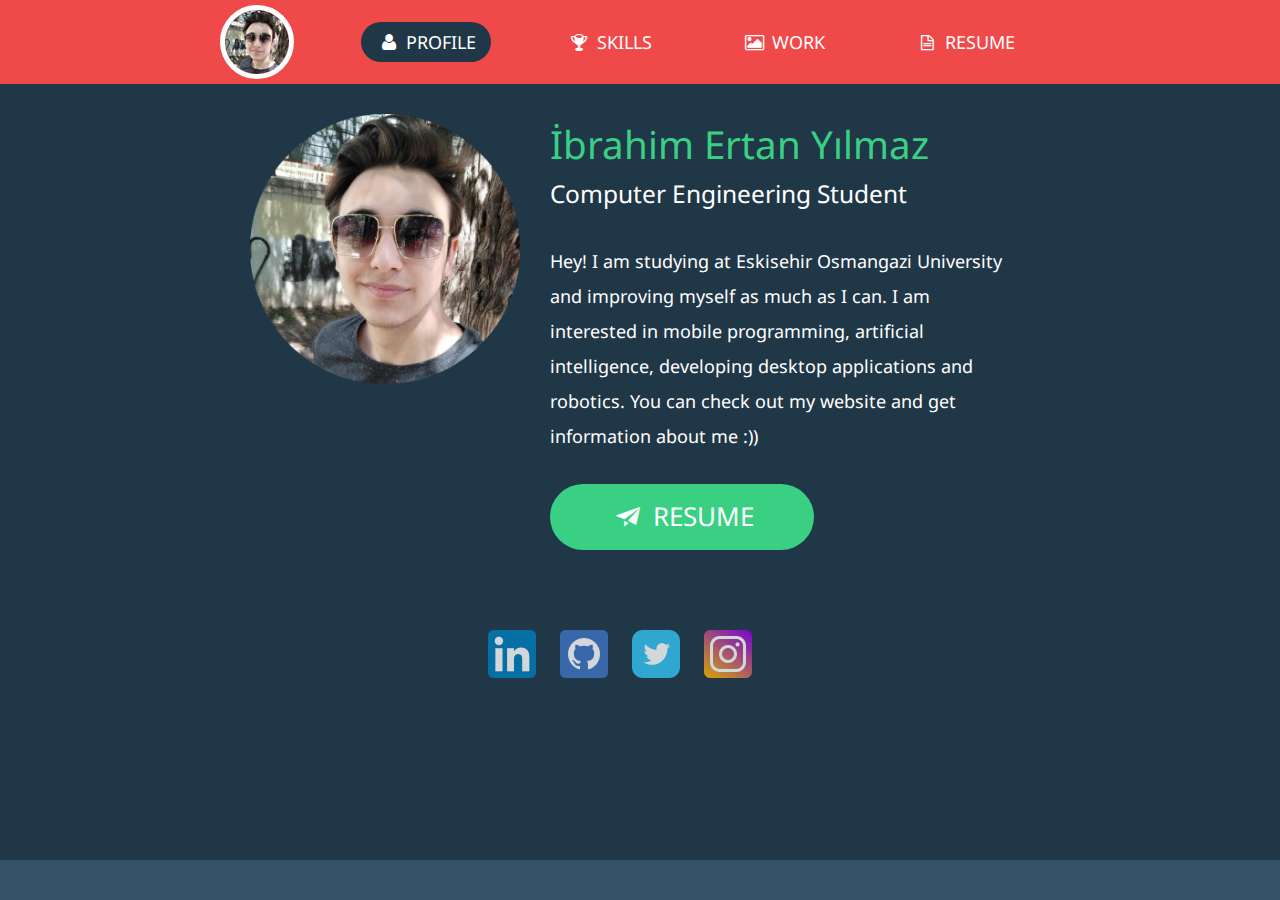
<file: portfolio/index.html>
<!DOCTYPE html>
<html lang="en">
<head>
<title>Mini Portfolio</title>
<meta charset="utf-8">
<meta name="viewport" content="width=device-width, initial-scale=1.0">
<link href="css/bootstrap.css" rel="stylesheet">
<link href="css/style.css" rel="stylesheet">
<link href="font/css/fontello.css" rel="stylesheet">
<link href='https://fonts.googleapis.com/css?family=Droid+Sans:400,700' rel='stylesheet' type='text/css'>
</head>
<body>
<div class="navbar">
  <div class="navbar-inner">
    <div class="container"> <a class="btn btn-navbar" data-toggle="collapse" data-target=".nav-collapse"> <span class="icon-bar"></span> <span class="icon-bar"></span> <span class="icon-bar"></span> </a> <a class="brand" href="index.html"><img src="img/user.jpg" alt=""></a>
      <ul class="nav nav-collapse pull-right">
        <li><a href="index.html" class="active"><i class="icon-user"></i> Profile</a></li>
        <li><a href="skills.html"><i class="icon-trophy"></i> Skills</a></li>
        <li><a href="work.html"><i class="icon-picture"></i> Work</a></li>
        <li><a href="resume.html"><i class="icon-doc-text"></i> Resume</a></li>
      </ul>
      <div class="nav-collapse collapse"></div>
    </div>
  </div>
</div>
<div class="container profile">
  <div class="span3"> <img src="img/mini.png" alt=""> </div>
  <div class="span5">
    <h1>İbrahim Ertan Yılmaz</h1>
    <h3> Computer Engineering Student </h3>
    <p> Hey! I am studying at Eskisehir Osmangazi University and improving myself as much as I can. I am interested in mobile programming, artificial intelligence, developing desktop applications and robotics. You can check out my website and get information about me :))</p>
    <a href="img/cv_last.pdf" target="_blank" class="hire-me"><i class="icon-paper-plane"></i> Resume </a> </div>
</div>
<div class="row social">
  <ul class="social-icons">
  	<li><a href="https://www.linkedin.com/in/ibrahimertanylmz" target="_blank"><img src="img/pin.png" alt=""></a></li>
  	<li><a href="https://github.com/ibrahimertanylmz" target="_blank"><img src="img/dr.png" alt=""></a></li>
    <li><a href="https://twitter.com/sherlogicall" target="_blank"><img src="img/tw.png" alt=""></a></li>
    <!--<li><a href="#"><img src="img/go.png" alt=""></a></li> -->
    <li><a href="https://www.instagram.com/ibrahimertanylmz" target="_blank"><img src="img/st.png" alt=""></a></li>
  </ul>
</div>
<div class="footer" href="css/bootstrap-responsive.css" rel="stylesheet" type="text/css">
  <div class="container">
    <p class="pull-right"><a role="button" data-toggle="modal"></p>
  </div>
</div>
<div id="myModal" class="modal hide fade" tabindex="-1" role="dialog" aria-labelledby="myModalLabel" aria-hidden="true">
  <div class="modal-header">
    <button type="button" class="close" data-dismiss="modal" aria-hidden="true">×</button>
    <h3 id="myModalLabel"><i class="icon-mail"></i> Contact Me</h3>
  </div>
</div>
<script src="js/jquery-1.10.1.min.js"></script>
<script src="js/bootstrap.min.js"></script>
<script>
$('#myModal').modal('hidden')
</script>
</body>
</html>
</file>
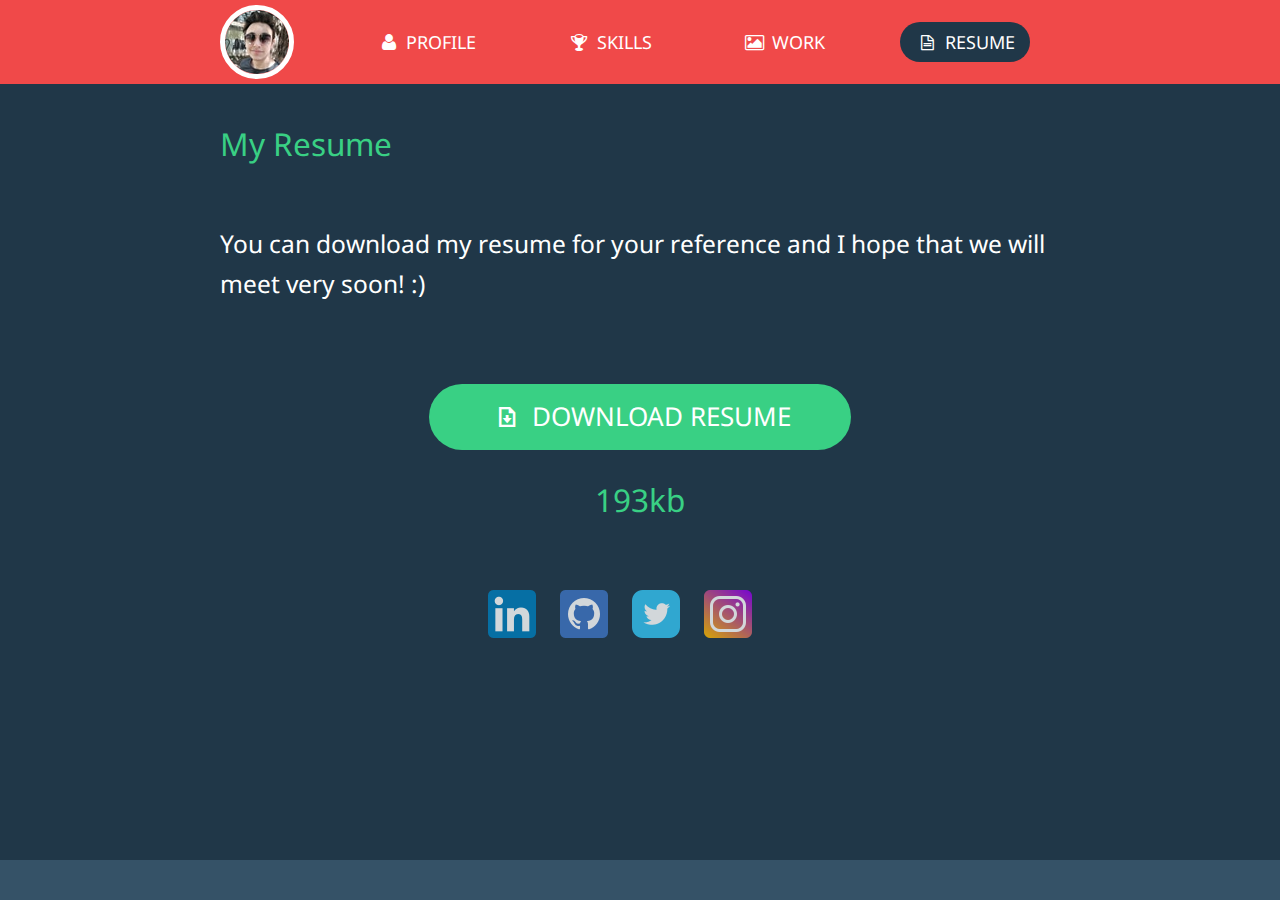
<file: portfolio/resume.html>
<!DOCTYPE html>
<html lang="en">
<head>
<title>Mini Portfolio | Resume</title>
<meta charset="utf-8">
<meta name="viewport" content="width=device-width, initial-scale=1.0">
<link href="css/bootstrap.css" rel="stylesheet">
<link href="css/style.css" rel="stylesheet">
<link href="font/css/fontello.css" rel="stylesheet">
<link href='https://fonts.googleapis.com/css?family=Droid+Sans:400,700' rel='stylesheet' type='text/css'>
</head>
<body>
<div class="navbar">
  <div class="navbar-inner">
    <div class="container"> <a class="btn btn-navbar" data-toggle="collapse" data-target=".nav-collapse"> <span class="icon-bar"></span> <span class="icon-bar"></span> <span class="icon-bar"></span> </a> <a class="brand" href="index.html"><img src="img/user.jpg" alt=""></a>
      <ul class="nav nav-collapse pull-right">
        <li><a href="index.html"><i class="icon-user"></i> Profile</a></li>
        <li><a href="skills.html"><i class="icon-trophy"></i> Skills</a></li>
        <li><a href="work.html"><i class="icon-picture"></i> Work</a></li>
        <li><a href="resume.html" class="active"><i class="icon-doc-text"></i> Resume</a></li>
      </ul>
      <div class="nav-collapse collapse"></div>
    </div>
  </div>
</div>
<div class="container resume">
  <h2>My Resume</h2>
  <h3>You can download my resume for your reference and I hope that we will meet very soon! :)</h3>
  <div class="btn-center"> <a href="img/cv_last.pdf" class="hire-me" target="_blank"><i class="icon-download"></i> Download Resume</a>
    <h2>193kb</h2>
  </div>
</div>
<div class="row social">
  <ul class="social-icons">
    <li><a href="https://www.linkedin.com/in/ibrahimertanylmz" target="_blank"><img src="img/pin.png" alt=""></a></li>
    <li><a href="https://github.com/ibrahimertanylmz" target="_blank"><img src="img/dr.png" alt=""></a></li>
    <li><a href="https://twitter.com/sherlogicall" target="_blank"><img src="img/tw.png" alt=""></a></li>
    <!--<li><a href="#"><img src="img/go.png" alt=""></a></li> -->
    <li><a href="https://www.instagram.com/ibrahimertanylmz" target="_blank"><img src="img/st.png" alt=""></a></li>
  </ul>
</div>
<div class="footer">
  <div class="container">
    <p class="pull-right"><a href="#myModal" role="button" data-toggle="modal"></a></p>
  </div>
</div>
<script src="js/jquery-1.10.1.min.js"></script>
<script src="js/bootstrap.min.js"></script>
<script>
$('#myModal').modal('hidden')
</script>
</body>
</html>
</file>
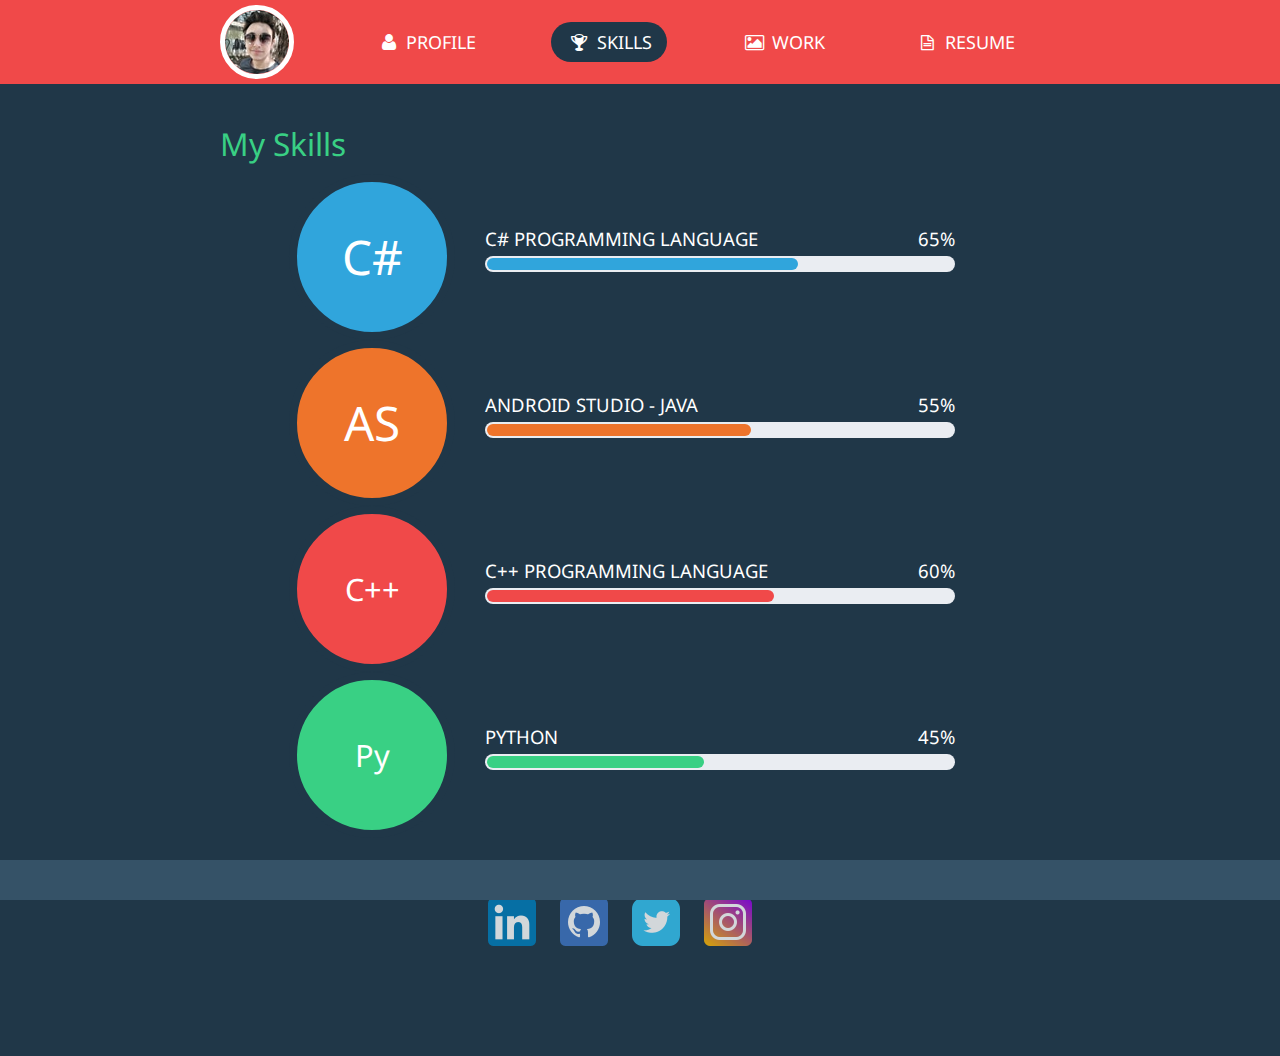
<file: portfolio/skills.html>
<!DOCTYPE html>
<html lang="en">
<head>
<title>Mini Portfolio | Skills</title>
<meta charset="utf-8">
<meta name="viewport" content="width=device-width, initial-scale=1.0">
<link href="css/bootstrap.css" rel="stylesheet">
<link href="css/style.css" rel="stylesheet">
<link href="font/css/fontello.css" rel="stylesheet">
<link href='https://fonts.googleapis.com/css?family=Droid+Sans:400,700' rel='stylesheet' type='text/css'>
</head>
<body>
<div class="navbar">
  <div class="navbar-inner">
    <div class="container"> <a class="btn btn-navbar" data-toggle="collapse" data-target=".nav-collapse"> <span class="icon-bar"></span> <span class="icon-bar"></span> <span class="icon-bar"></span> </a> <a class="brand" href="index.html"><img src="img/user.jpg" alt=""></a>
      <ul class="nav nav-collapse pull-right">
        <li><a href="index.html"><i class="icon-user"></i> Profile</a></li>
        <li><a href="skills.html" class="active"><i class="icon-trophy"></i> Skills</a></li>
        <li><a href="work.html"><i class="icon-picture"></i> Work</a></li>
        <li><a href="resume.html"><i class="icon-doc-text"></i> Resume</a></li>
      </ul>
      <div class="nav-collapse collapse"></div>
    </div>
  </div>
</div>
<div class="container skills">
  <h2>My Skills</h2>
  <div class="row">
    <div class="span3">
      <div class="ps">
        <h3>C#</h3>
      </div>
    </div>
    <div class="span5">
      <h3>C# Programming Language <span>65%</span></h3>
      <div class="expand-bg"> <span class="expand ps2"> &nbsp; </span> </div>
    </div>
  </div>
  <div class="row">
    <div class="span3">
      <div class="ai">
        <h3>AS</h3>
      </div>
    </div>
    <div class="span5">
      <h3>Android Studio - JAVA<span>55%</span></h3>
      <div class="expand-bg"> <span class="expand ai2"> &nbsp; </span> </div>
    </div>
  </div>
  <div class="row">
    <div class="span3">
      <div class="html">
        <h3>C++</h3>
      </div>
    </div>
    <div class="span5">
      <h3>C++ Programming Language <span>60%</span></h3>
      <div class="expand-bg"> <span class="expand html2"> &nbsp; </span> </div>
    </div>
  </div>
  <div class="row">
    <div class="span3">
      <div class="css">
        <h3>Py</h3>
      </div>
    </div>
    <div class="span5">
      <h3>Python <span>45%</span></h3>
      <div class="expand-bg"> <span class="expand css2"> &nbsp; </span> </div>
    </div>
  </div>
</div>
<div class="row social">
  <ul class="social-icons">
    <li><a href="https://www.linkedin.com/in/ibrahimertanylmz" target="_blank"><img src="img/pin.png" alt=""></a></li>
    <li><a href="https://github.com/ibrahimertanylmz" target="_blank"><img src="img/dr.png" alt=""></a></li>
    <li><a href="https://twitter.com/sherlogicall" target="_blank"><img src="img/tw.png" alt=""></a></li>
    <!--<li><a href="#"><img src="img/go.png" alt=""></a></li> -->
    <li><a href="https://www.instagram.com/ibrahimertanylmz" target="_blank"><img src="img/st.png" alt=""></a></li>
  </ul>
</div>
<div class="footer">
  <div class="container">
    <p class="pull-right"><a role="button" data-toggle="modal"></a></p>
  </div>
</div>
<div id="myModal" class="modal hide fade" tabindex="-1" role="dialog" aria-labelledby="myModalLabel" aria-hidden="true">
  <div class="modal-header">
    <button type="button" class="close" data-dismiss="modal" aria-hidden="true">×</button>
    <h3 id="myModalLabel"><i class="icon-mail"></i> Contact Me</h3>
  </div>
</div>
<script src="js/jquery-1.10.1.min.js"></script>
<script src="js/bootstrap.min.js"></script>
<script>
$('#myModal').modal('hidden')
</script>
</body>
</html>
</file>
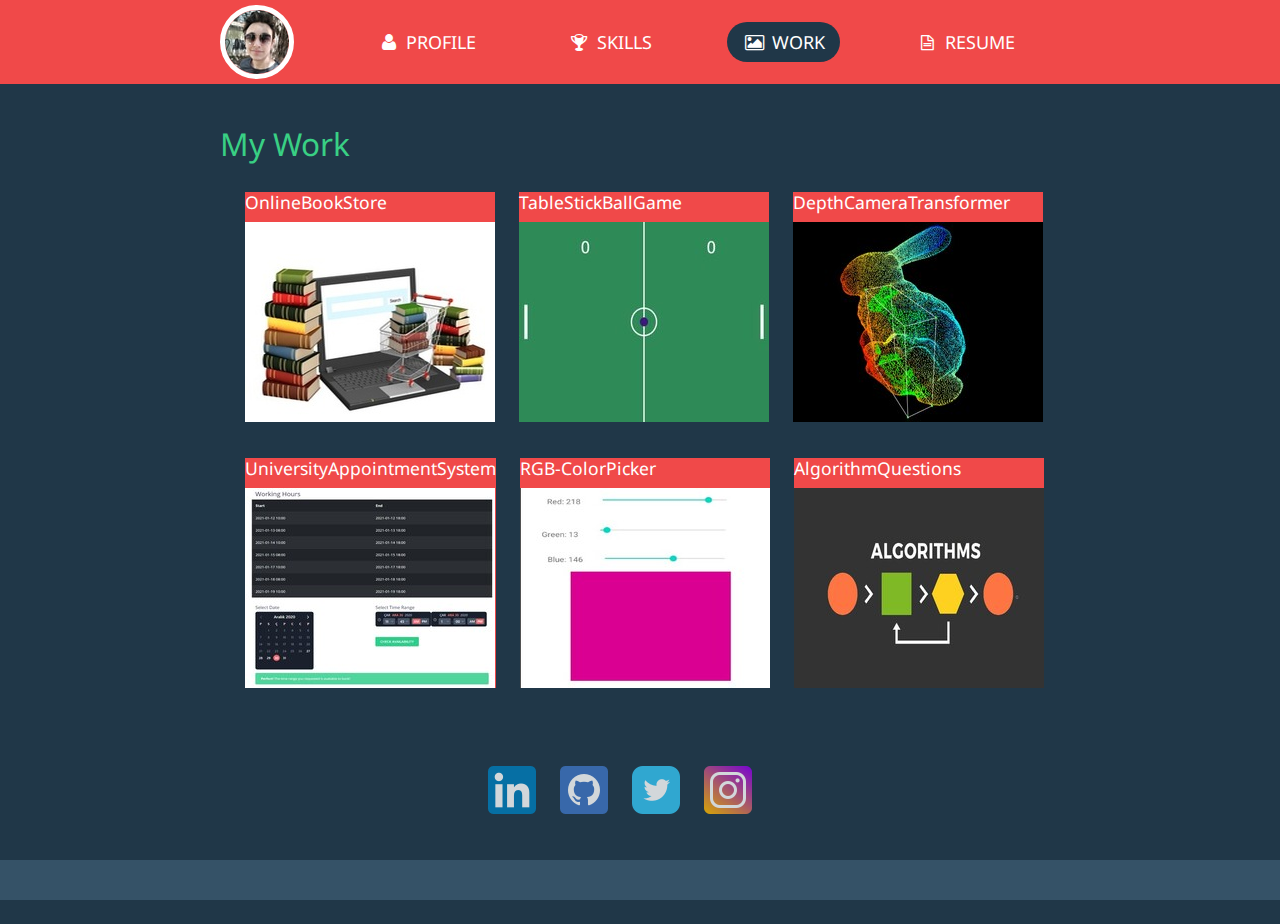
<file: portfolio/work.html>
<!DOCTYPE html>
<html lang="en">
<head>
<title>Mini Portfolio | Work</title>
<meta charset="utf-8">
<meta name="viewport" content="width=device-width, initial-scale=1.0">
<link href="css/bootstrap.css" rel="stylesheet">
<link href="css/style.css" rel="stylesheet">
<link href="font/css/fontello.css" rel="stylesheet">
<link href='https://fonts.googleapis.com/css?family=Droid+Sans:400,700' rel='stylesheet' type='text/css'>
<link rel="stylesheet" type="text/css" href="css/jquery.fancybox.css" media="screen">
</head>
<body>
<div class="navbar">
  <div class="navbar-inner">
    <div class="container"> <a class="btn btn-navbar" data-toggle="collapse" data-target=".nav-collapse"> <span class="icon-bar"></span> <span class="icon-bar"></span> <span class="icon-bar"></span> </a> <a class="brand" href="index.html"><img src="img/user.jpg" alt=""></a>
      <ul class="nav nav-collapse pull-right">
        <li><a href="index.html"><i class="icon-user"></i> Profile</a></li>
        <li><a href="skills.html"><i class="icon-trophy"></i> Skills</a></li>
        <li><a href="work.html" class="active"><i class="icon-picture"></i> Work</a></li>
        <li><a href="resume.html"><i class="icon-doc-text"></i> Resume</a></li>
      </ul>
      <div class="nav-collapse collapse"></div>
    </div>
  </div>
</div>
<div class="container work">
  <h2>My Work</h2>
  <ul class="work-images">
    <li>
      <div><h4>OnlineBookStore</h4><a class="fancybox-thumb" rel="fancybox-thumb" href="https://github.com/ibrahimertanylmz/onlinebookstore" target="_blank"><img src="img/1-thumb.jpg" alt=""></a></div>
    </li>
    <li>
      <div><h4>TableStickBallGame</h4><a class="fancybox-thumb" rel="fancybox-thumb" href="https://github.com/ibrahimertanylmz/TableStickBallGame" target="_blank" ><img src="img/2-thumb.jpg" alt=""></a></div>
    </li>
    <li>
      <div><h4>DepthCameraTransformer</h4><a class="fancybox-thumb" rel="fancybox-thumb" href="https://github.com/mrfade/oop-project" target="_blank"><img src="img/3-thumb.jpg" alt=""></a></div>
    </li>
  </ul>
  <ul class="work-images">
    <li>
      <div><h4>UniversityAppointmentSystem</h4><a class="fancybox-thumb" rel="fancybox-thumb" href="https://github.com/mrfade/uas-backend" target="_blank"><img src="img/4-thumb.jpg" alt=""></a></div>
    </li>
    <li>
      <div><h4>RGB-ColorPicker</h4><a class="fancybox-thumb" rel="fancybox-thumb" href="https://github.com/ibrahimertanylmz/RgbColorPicker" target="_blank"><img src="img/5-thumb.jpg" alt=""></a></div>
    </li>
    <li>
      <div><h4>AlgorithmQuestions</h4><a class="fancybox-thumb" rel="fancybox-thumb" href="https://github.com/ibrahimertanylmz/AlgorithmQuestions" target="_blank"><img src="img/6-thumb.jpg" alt=""></a></div>
    </li>
  </ul>
</div>
<div class="row social">
  <ul class="social-icons">
    <li><a href="https://www.linkedin.com/in/ibrahimertanylmz" target="_blank"><img src="img/pin.png" alt=""></a></li>
    <li><a href="https://github.com/ibrahimertanylmz" target="_blank"><img src="img/dr.png" alt=""></a></li>
    <li><a href="https://twitter.com/sherlogicall" target="_blank"><img src="img/tw.png" alt=""></a></li>
    <!--<li><a href="#"><img src="img/go.png" alt=""></a></li> -->
    <li><a href="https://www.instagram.com/ibrahimertanylmz" target="_blank"><img src="img/st.png" alt=""></a></li>
  </ul>
</div>
<div class="footer">
  <div class="container">
    <p class="pull-right"><a href="#myModal" role="button" data-toggle="modal"></a></p>
  </div>
</div>
<div id="myModal" class="modal hide fade" tabindex="-1" role="dialog" aria-labelledby="myModalLabel" aria-hidden="true">
</div>
<script src="js/jquery-1.10.1.min.js"></script>
<script src="js/bootstrap.min.js"></script>
<script>
$('#myModal').modal('hidden')
</script>
<script src="js/jquery.fancybox.js?v=2.1.5"></script>
<script>
$(document).ready(function () {
    $(".fancybox-thumb").fancybox({
        helpers: {
            title: {
                type: 'inside'
            },
            overlay: {
                css: {
                    'background': 'rgba(1,1,1,0.65)'
                }
            }
        }
    });
});
</script>
</body>
</html>
</file>
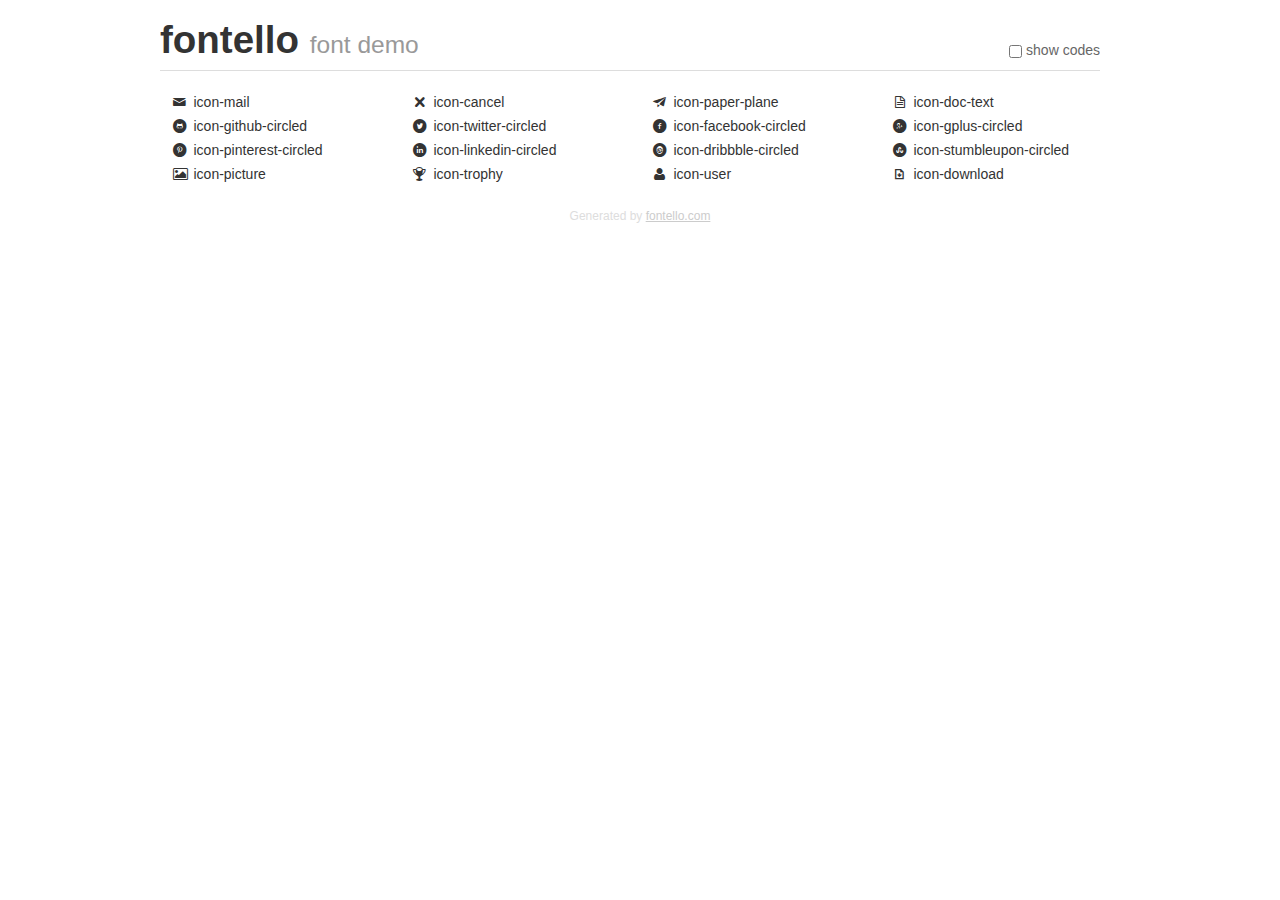
<file: portfolio/font/demo.html>
<!DOCTYPE html>
<html>
  <head><!--[if lt IE 9]>
    <script src="http://html5shim.googlecode.com/svn/trunk/html5.js"></script><![endif]-->
    <meta charset="UTF-8"><style type="text/css">/*
 * Bootstrap v2.2.1
 *
 * Copyright 2012 Twitter, Inc
 * Licensed under the Apache License v2.0
 * http://www.apache.org/licenses/LICENSE-2.0
 *
 * Designed and built with all the love in the world @twitter by @mdo and @fat.
 */
.clearfix {
  *zoom: 1;
}
.clearfix:before,
.clearfix:after {
  display: table;
  content: "";
  line-height: 0;
}
.clearfix:after {
  clear: both;
}
html {
  font-size: 100%;
  -webkit-text-size-adjust: 100%;
  -ms-text-size-adjust: 100%;
}
a:focus {
  outline: thin dotted #333;
  outline: 5px auto -webkit-focus-ring-color;
  outline-offset: -2px;
}
a:hover,
a:active {
  outline: 0;
}
button,
input,
select,
textarea {
  margin: 0;
  font-size: 100%;
  vertical-align: middle;
}
button,
input {
  *overflow: visible;
  line-height: normal;
}
button::-moz-focus-inner,
input::-moz-focus-inner {
  padding: 0;
  border: 0;
}
body {
  margin: 0;
  font-family: "Helvetica Neue", Helvetica, Arial, sans-serif;
  font-size: 14px;
  line-height: 20px;
  color: #333;
  background-color: #fff;
}
a {
  color: #08c;
  text-decoration: none;
}
a:hover {
  color: #005580;
  text-decoration: underline;
}
.row {
  margin-left: -20px;
  *zoom: 1;
}
.row:before,
.row:after {
  display: table;
  content: "";
  line-height: 0;
}
.row:after {
  clear: both;
}
[class*="span"] {
  float: left;
  min-height: 1px;
  margin-left: 20px;
}
.container,
.navbar-static-top .container,
.navbar-fixed-top .container,
.navbar-fixed-bottom .container {
  width: 940px;
}
.span12 {
  width: 940px;
}
.span11 {
  width: 860px;
}
.span10 {
  width: 780px;
}
.span9 {
  width: 700px;
}
.span8 {
  width: 620px;
}
.span7 {
  width: 540px;
}
.span6 {
  width: 460px;
}
.span5 {
  width: 380px;
}
.span4 {
  width: 300px;
}
.span3 {
  width: 220px;
}
.span2 {
  width: 140px;
}
.span1 {
  width: 60px;
}
[class*="span"].pull-right,
.row-fluid [class*="span"].pull-right {
  float: right;
}
.container {
  margin-right: auto;
  margin-left: auto;
  *zoom: 1;
}
.container:before,
.container:after {
  display: table;
  content: "";
  line-height: 0;
}
.container:after {
  clear: both;
}
p {
  margin: 0 0 10px;
}
.lead {
  margin-bottom: 20px;
  font-size: 21px;
  font-weight: 200;
  line-height: 30px;
}
small {
  font-size: 85%;
}
h1 {
  margin: 10px 0;
  font-family: inherit;
  font-weight: bold;
  line-height: 20px;
  color: inherit;
  text-rendering: optimizelegibility;
}
h1 small {
  font-weight: normal;
  line-height: 1;
  color: #999;
}
h1 {
  line-height: 40px;
}
h1 {
  font-size: 38.5px;
}
h1 small {
  font-size: 24.5px;
}
body {
  margin-top: 90px;
}
.header {
  position: fixed;
  top: 0;
  left: 50%;
  margin-left: -480px;
  background-color: #fff;
  border-bottom: 1px solid #ddd;
  padding-top: 10px;
  z-index: 10;
}
.footer {
  color: #ddd;
  font-size: 12px;
  text-align: center;
  margin-top: 20px;
}
.footer a {
  color: #ccc;
  text-decoration: underline;
}
.the-icons {
  font-size: 14px;
  line-height: 24px;
}
.switch {
  position: absolute;
  right: 0;
  bottom: 10px;
  color: #666;
}
.switch input {
  margin-right: 0.3em;
}
.codesOn .i-name {
  display: none;
}
.codesOn .i-code {
  display: inline;
}
.i-code {
  display: none;
}
</style>
    <link rel="stylesheet" href="css/fontello.css">
    <link rel="stylesheet" href="css/animation.css"><!--[if IE 7]>
    <link rel="stylesheet" href="css/fontello-ie7.css"><![endif]-->
    <script>
      function toggleCodes(on) {
        var obj = document.getElementById('icons');
        
        if (on) {
          obj.className += ' codesOn';
        } else {
          obj.className = obj.className.replace(' codesOn', '');
        }
      }
      
    </script>
  </head>
  <body>
    <div class="container header">
      <h1>
        fontello
         <small>font demo</small>
      </h1>
      <label class="switch">
        <input type="checkbox" onclick="toggleCodes(this.checked)">show codes
      </label>
    </div>
    <div id="icons" class="container">
      <div class="row">
        <div title="Code: 0xe806" class="the-icons span3"><i class="icon-mail"></i> <span class="i-name">icon-mail</span><span class="i-code">0xe806</span></div>
        <div title="Code: 0xe80f" class="the-icons span3"><i class="icon-cancel"></i> <span class="i-name">icon-cancel</span><span class="i-code">0xe80f</span></div>
        <div title="Code: 0xe804" class="the-icons span3"><i class="icon-paper-plane"></i> <span class="i-name">icon-paper-plane</span><span class="i-code">0xe804</span></div>
        <div title="Code: 0xe803" class="the-icons span3"><i class="icon-doc-text"></i> <span class="i-name">icon-doc-text</span><span class="i-code">0xe803</span></div>
      </div>
      <div class="row">
        <div title="Code: 0xe80e" class="the-icons span3"><i class="icon-github-circled"></i> <span class="i-name">icon-github-circled</span><span class="i-code">0xe80e</span></div>
        <div title="Code: 0xe808" class="the-icons span3"><i class="icon-twitter-circled"></i> <span class="i-name">icon-twitter-circled</span><span class="i-code">0xe808</span></div>
        <div title="Code: 0xe807" class="the-icons span3"><i class="icon-facebook-circled"></i> <span class="i-name">icon-facebook-circled</span><span class="i-code">0xe807</span></div>
        <div title="Code: 0xe809" class="the-icons span3"><i class="icon-gplus-circled"></i> <span class="i-name">icon-gplus-circled</span><span class="i-code">0xe809</span></div>
      </div>
      <div class="row">
        <div title="Code: 0xe80a" class="the-icons span3"><i class="icon-pinterest-circled"></i> <span class="i-name">icon-pinterest-circled</span><span class="i-code">0xe80a</span></div>
        <div title="Code: 0xe80b" class="the-icons span3"><i class="icon-linkedin-circled"></i> <span class="i-name">icon-linkedin-circled</span><span class="i-code">0xe80b</span></div>
        <div title="Code: 0xe80c" class="the-icons span3"><i class="icon-dribbble-circled"></i> <span class="i-name">icon-dribbble-circled</span><span class="i-code">0xe80c</span></div>
        <div title="Code: 0xe80d" class="the-icons span3"><i class="icon-stumbleupon-circled"></i> <span class="i-name">icon-stumbleupon-circled</span><span class="i-code">0xe80d</span></div>
      </div>
      <div class="row">
        <div title="Code: 0xe802" class="the-icons span3"><i class="icon-picture"></i> <span class="i-name">icon-picture</span><span class="i-code">0xe802</span></div>
        <div title="Code: 0xe801" class="the-icons span3"><i class="icon-trophy"></i> <span class="i-name">icon-trophy</span><span class="i-code">0xe801</span></div>
        <div title="Code: 0xe800" class="the-icons span3"><i class="icon-user"></i> <span class="i-name">icon-user</span><span class="i-code">0xe800</span></div>
        <div title="Code: 0xe805" class="the-icons span3"><i class="icon-download"></i> <span class="i-name">icon-download</span><span class="i-code">0xe805</span></div>
      </div>
    </div>
    <div class="container footer">Generated by <a href="http://fontello.com">fontello.com</a></div>
  </body>
</html>
</file>
<file: portfolio/font/css/fontello.css>
@font-face {
  font-family: 'fontello';
  src: url('../font/fontello.eot?87773380');
  src: url('../font/fontello.eot?87773380#iefix') format('embedded-opentype'),
       url('../font/fontello.woff?87773380') format('woff'),
       url('../font/fontello.ttf?87773380') format('truetype'),
       url('../font/fontello.svg?87773380#fontello') format('svg');
  font-weight: normal;
  font-style: normal;
}
/* Chrome hack: SVG is rendered more smooth in Windozze. 100% magic, uncomment if you need it. */
/* Note, that will break hinting! In other OS-es font will be not as sharp as it could be */
/*
@media screen and (-webkit-min-device-pixel-ratio:0) {
  @font-face {
    font-family: 'fontello';
    src: url('../font/fontello.svg?87773380#fontello') format('svg');
  }
}
*/
 
 [class^="icon-"]:before, [class*=" icon-"]:before {
  font-family: "fontello";
  font-style: normal;
  font-weight: normal;
  speak: none;
 
  display: inline-block;
  text-decoration: inherit;
  width: 1em;
  margin-right: .2em;
  text-align: center;
  /* opacity: .8; */
 
  /* For safety - reset parent styles, that can break glyph codes*/
  font-variant: normal;
  text-transform: none;
     
  /* fix buttons height, for twitter bootstrap */
  line-height: 1em;
 
  /* Animation center compensation - margins should be symmetric */
  /* remove if not needed */
  margin-left: .2em;
 
  /* you can be more comfortable with increased icons size */
  /* font-size: 120%; */
 
  /* Uncomment for 3D effect */
  /* text-shadow: 1px 1px 1px rgba(127, 127, 127, 0.3); */
}
 
.icon-mail:before { content: '\e806'; } /* '' */
.icon-cancel:before { content: '\e80f'; } /* '' */
.icon-paper-plane:before { content: '\e804'; } /* '' */
.icon-doc-text:before { content: '\e803'; } /* '' */
.icon-github-circled:before { content: '\e80e'; } /* '' */
.icon-twitter-circled:before { content: '\e808'; } /* '' */
.icon-facebook-circled:before { content: '\e807'; } /* '' */
.icon-gplus-circled:before { content: '\e809'; } /* '' */
.icon-pinterest-circled:before { content: '\e80a'; } /* '' */
.icon-linkedin-circled:before { content: '\e80b'; } /* '' */
.icon-dribbble-circled:before { content: '\e80c'; } /* '' */
.icon-stumbleupon-circled:before { content: '\e80d'; } /* '' */
.icon-picture:before { content: '\e802'; } /* '' */
.icon-trophy:before { content: '\e801'; } /* '' */
.icon-user:before { content: '\e800'; } /* '' */
.icon-download:before { content: '\e805'; } /* '' */
</file>
<file: portfolio/font/css/fontello-ie7.css>
[class^="icon-"], [class*=" icon-"] {
  font-family: 'fontello';
  font-style: normal;
  font-weight: normal;
 
  /* fix buttons height */
  line-height: 1em;
 
  /* you can be more comfortable with increased icons size */
  /* font-size: 120%; */
}
 
.icon-mail { *zoom: expression( this.runtimeStyle['zoom'] = '1', this.innerHTML = '&#xe806;&nbsp;'); }
.icon-cancel { *zoom: expression( this.runtimeStyle['zoom'] = '1', this.innerHTML = '&#xe80f;&nbsp;'); }
.icon-paper-plane { *zoom: expression( this.runtimeStyle['zoom'] = '1', this.innerHTML = '&#xe804;&nbsp;'); }
.icon-doc-text { *zoom: expression( this.runtimeStyle['zoom'] = '1', this.innerHTML = '&#xe803;&nbsp;'); }
.icon-github-circled { *zoom: expression( this.runtimeStyle['zoom'] = '1', this.innerHTML = '&#xe80e;&nbsp;'); }
.icon-twitter-circled { *zoom: expression( this.runtimeStyle['zoom'] = '1', this.innerHTML = '&#xe808;&nbsp;'); }
.icon-facebook-circled { *zoom: expression( this.runtimeStyle['zoom'] = '1', this.innerHTML = '&#xe807;&nbsp;'); }
.icon-gplus-circled { *zoom: expression( this.runtimeStyle['zoom'] = '1', this.innerHTML = '&#xe809;&nbsp;'); }
.icon-pinterest-circled { *zoom: expression( this.runtimeStyle['zoom'] = '1', this.innerHTML = '&#xe80a;&nbsp;'); }
.icon-linkedin-circled { *zoom: expression( this.runtimeStyle['zoom'] = '1', this.innerHTML = '&#xe80b;&nbsp;'); }
.icon-dribbble-circled { *zoom: expression( this.runtimeStyle['zoom'] = '1', this.innerHTML = '&#xe80c;&nbsp;'); }
.icon-stumbleupon-circled { *zoom: expression( this.runtimeStyle['zoom'] = '1', this.innerHTML = '&#xe80d;&nbsp;'); }
.icon-picture { *zoom: expression( this.runtimeStyle['zoom'] = '1', this.innerHTML = '&#xe802;&nbsp;'); }
.icon-trophy { *zoom: expression( this.runtimeStyle['zoom'] = '1', this.innerHTML = '&#xe801;&nbsp;'); }
.icon-user { *zoom: expression( this.runtimeStyle['zoom'] = '1', this.innerHTML = '&#xe800;&nbsp;'); }
.icon-download { *zoom: expression( this.runtimeStyle['zoom'] = '1', this.innerHTML = '&#xe805;&nbsp;'); }
</file>
<file: portfolio/css/style.css>
/*This stylesheet contains some custom class rather than Bootstrap*/
		
a.brand img {
	border-radius:50%;
	border:5px solid #fff;
}
.profile, .skills, .work, .resume {
	padding:30px 0;
}
.profile h2, .skills h2, .work h2, .resume h2 {
	font-weight:normal;
	color: #39D084;
}
/***** Profile *****/
	.profile h1 {
	color:#39d084;
	font-weight: normal;
}
.profile h3 {
	color:#fff;
	font-weight: normal;
}
.profile p {
	color:#fff;
	font-size:18px;
	line-height: 35px;
	margin-top: 30px;
}
.profile .container .span5 {
	padding:40px 0;
}
a.hire-me {
	display: inline-block;
 *display: inline;
	padding:20px 60px;
	background:#39d084;
	color:#fff;
	text-transform:uppercase;
	font-size:26px;
	margin:20px 0;
	-webkit-border-radius: 40px;
	-moz-border-radius: 40px;
	border-radius: 40px;
}
a.hire-me:hover {
	text-decoration:none;
	background:#11d170;
}
.social {
	text-align:center;
	padding-bottom:80px;
}
ul.social-icons {
	margin:20px 0;
}
ul.social-icons li {
	list-style:none;
	display:inline-block;
	margin:10px;
}
ul.social-icons li:first-child {
	margin-left:0;
}
ul.social-icons li a {
	opacity:0.8;
}
ul.social-icons li a:hover {
	opacity:1;
}
/***** Skills *****/
.skills .span3 {
	width:235px;
	overflow: hidden;
}
.skills .span5 {
	text-align:left;
	padding:47px 0;
}
.skills .ps, .skills .ai, .skills .html, .skills .css {
	padding:25px;
	width:100px;
	height:100px;
	-webkit-border-radius: 50%;
	-moz-border-radius: 50%;
	border-radius: 50%;
	text-align:center;
	border:8px solid #203748;
	float:right;
	-webkit-transition: all 0.2s linear;
	-moz-transition: all 0.2s linear;
	-o-transition: all 0.2s linear;
	transition: all 0.2s linear;
}
.skills .ps {
	background:#30a5dc;
}
.skills .ai {
	background:#ee742b;
}
.skills .html {
	background:#f04949;
}
.skills .css {
	background:#39d084;
}
.skills .ps:hover, .skills .ai:hover, .skills .html:hover, .skills .css:hover {
	border:8px solid #fff;
}
.skills .ps h3, .skills .ai h3, .skills .html h3, .skills .css h3 {
	color:#fff;
	font-size: 3.4em;
	font-weight: normal;
	line-height: 80px;
}
.skills .html h3, .skills .css h3 {
	font-size: 2.2em;
}
.expand-bg {
	background: none repeat scroll 0 0 #EAEDF2;
	border-radius:16px;
	height: 16px;
	margin-bottom: 15px;
	position: relative;
	padding: 0 2px;
}
.expand {
	border-radius: 10px;
	height: 4px;
	margin: 2px 0;
	padding: 4px 0 4px 5px;
	position: absolute;
}
.skills .span5 h3 {
	font-size: 18.5px;
	line-height: 15px;
	font-weight:normal;
	text-transform:uppercase;
}
.skills .span5 h3 span {
	float:right;
}
.ps2 {
	width:65%;
	background:#30a5dc;
	-moz-animation:html5 2s ease-out;
	-webkit-animation:html5 2s ease-out;
}
.ai2 {
	width:55%;
	background:#ee742b;
	-moz-animation:css3 2s ease-out;
	-webkit-animation:css3 2s ease-out;
}
.html2 {
	width:60%;
	background:#f04949;
	-moz-animation:jquery 2s ease-out;
	-webkit-animation:jquery 2s ease-out;
}
.css2 {
	width:45%;
	background:#39d084;
	-moz-animation:photoshop 2s ease-out;
	-webkit-animation:photoshop 2s ease-out;
}
 @-moz-keyframes ps2 {
0% {
width:0px;
}
100% {
width:90%;
}
}
@-moz-keyframes ai2 {
0% {
width:0px;
}
100% {
width:80%;
}
}
@-moz-keyframes html2 {
0% {
width:0px;
}
100% {
width:75%;
}
}
@-moz-keyframes css2 {
0% {
width:0px;
}
100% {
width:85%;
}
}
 @-webkit-keyframes ps2 {
0% {
width:0px;
}
100% {
width:90%;
}
}
@-webkit-keyframes ai {
0% {
width:0px;
}
100% {
width:80%;
}
}
@-webkit-keyframes html {
0% {
width:0px;
}
100% {
width:75%;
}
}
@-webkit-keyframes css {
0% {
width:0px;
}
100% {
width:85%;
}
}
/**** Work container *****/
ul.work-images li {
	list-style:none;
	display:inline-block;
	margin: 8px 10px;
 background:
}
ul.work-images li:first-child {
	margin-left:0;
}
ul.work-images li div {
	background:url(../img/eye.png) 50% 50% no-repeat;
	background-color: #f04949;
	-webkit-transition: all 0.2s linear;
	-moz-transition: all 0.2s linear;
	-o-transition: all 0.2s linear;
	transition: all 0.2s linear;
}
ul.work-images li img {
	-webkit-transition: all 0.2s linear;
	-moz-transition: all 0.2s linear;
	-o-transition: all 0.2s linear;
	transition: all 0.2s linear;
}
ul.work-images li img:hover {
	opacity:0.1;
}
/***** Resume container *****/
.resume h3 {
	margin:60px 0;
}
.resume .btn-center {
	text-align:center;
}
.footer {
	background:#355267;
	position: fixed;
	width: 100%;
	bottom:0;
}
.footer p {
	margin:20px 0;
}
.footer p a {
	color:#fff;
	text-decoration:none;
}
.footer p a:hover {
	color:#39d084;
}
</file>
<file: portfolio/font/css/animation.css>
/*
   Animation example, for spinners
*/
.animate-spin {
  -moz-animation: spin 2s infinite linear;
  -o-animation: spin 2s infinite linear;
  -webkit-animation: spin 2s infinite linear;
  animation: spin 2s infinite linear;
  display: inline-block;
}
@-moz-keyframes spin {
  0% {
    -moz-transform: rotate(0deg);
    -o-transform: rotate(0deg);
    -webkit-transform: rotate(0deg);
    transform: rotate(0deg);
  }

  100% {
    -moz-transform: rotate(359deg);
    -o-transform: rotate(359deg);
    -webkit-transform: rotate(359deg);
    transform: rotate(359deg);
  }
}
@-webkit-keyframes spin {
  0% {
    -moz-transform: rotate(0deg);
    -o-transform: rotate(0deg);
    -webkit-transform: rotate(0deg);
    transform: rotate(0deg);
  }

  100% {
    -moz-transform: rotate(359deg);
    -o-transform: rotate(359deg);
    -webkit-transform: rotate(359deg);
    transform: rotate(359deg);
  }
}
@-o-keyframes spin {
  0% {
    -moz-transform: rotate(0deg);
    -o-transform: rotate(0deg);
    -webkit-transform: rotate(0deg);
    transform: rotate(0deg);
  }

  100% {
    -moz-transform: rotate(359deg);
    -o-transform: rotate(359deg);
    -webkit-transform: rotate(359deg);
    transform: rotate(359deg);
  }
}
@-ms-keyframes spin {
  0% {
    -moz-transform: rotate(0deg);
    -o-transform: rotate(0deg);
    -webkit-transform: rotate(0deg);
    transform: rotate(0deg);
  }

  100% {
    -moz-transform: rotate(359deg);
    -o-transform: rotate(359deg);
    -webkit-transform: rotate(359deg);
    transform: rotate(359deg);
  }
}
@keyframes spin {
  0% {
    -moz-transform: rotate(0deg);
    -o-transform: rotate(0deg);
    -webkit-transform: rotate(0deg);
    transform: rotate(0deg);
  }

  100% {
    -moz-transform: rotate(359deg);
    -o-transform: rotate(359deg);
    -webkit-transform: rotate(359deg);
    transform: rotate(359deg);
  }
}
</file>
